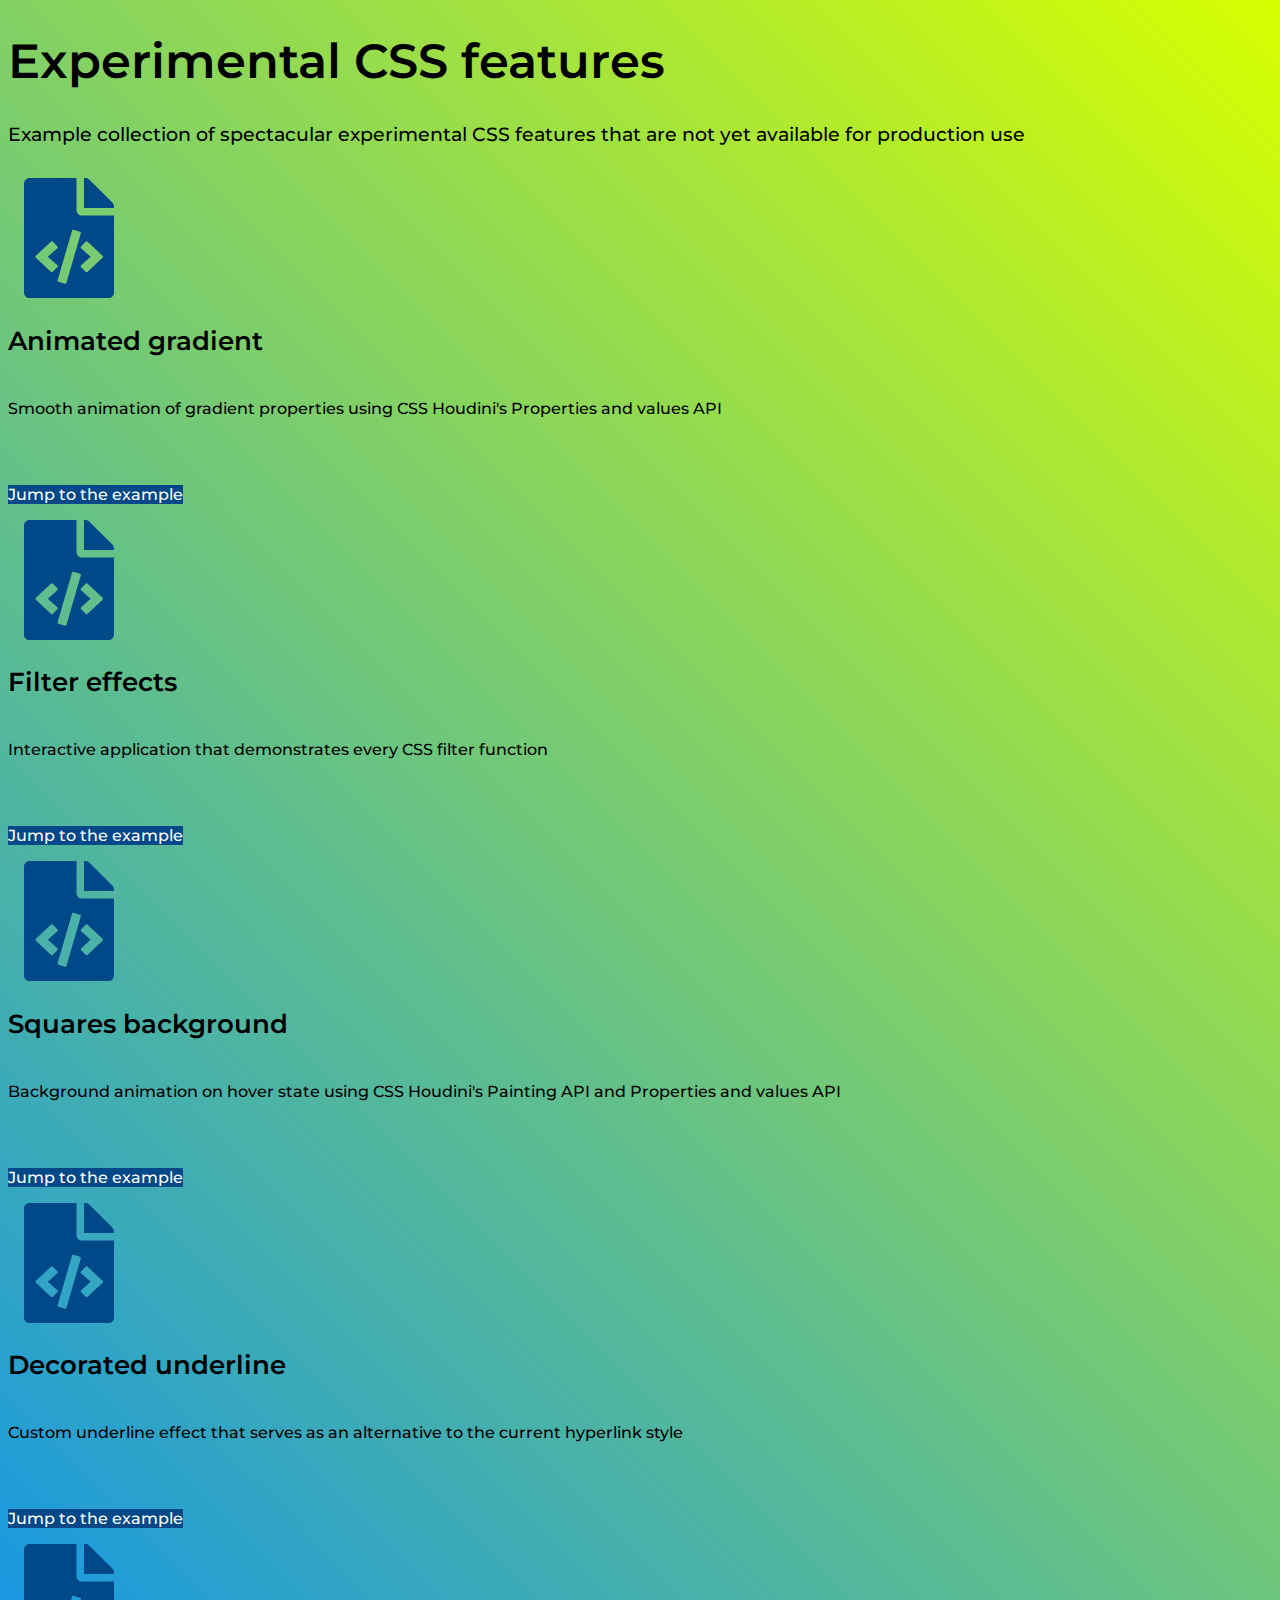
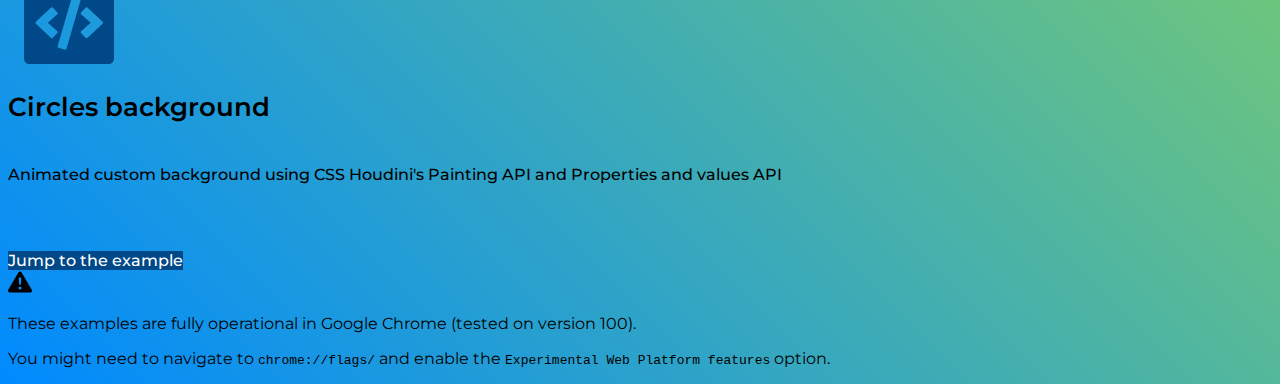
<file: index.html>
<!DOCTYPE html>
<html>

<head>
    <meta charset="UTF-8">
    <meta name="viewport" content="width=device-width, initial-scale=1.0">
    <title>Experimental CSS features</title>
    <link rel="preconnect" href="https://fonts.googleapis.com">
    <link rel="preconnect" href="https://fonts.gstatic.com" crossorigin>
    <link href="https://fonts.googleapis.com/css2?family=Montserrat:wght@400;500;600&display=swap" rel="stylesheet">
    <link href="https://cdn.jsdelivr.net/npm/bootstrap@5.0.2/dist/css/bootstrap.min.css" rel="stylesheet"
        integrity="sha384-EVSTQN3/azprG1Anm3QDgpJLIm9Nao0Yz1ztcQTwFspd3yD65VohhpuuCOmLASjC" crossorigin="anonymous">
    <style>
        :root {
            --card-blue: #004888;
        }

        body {
            font-family: 'Montserrat', sans-serif;
            background: rgb(0, 138, 255);
            background: linear-gradient(45deg, rgba(0, 138, 255, 1) 0%, rgba(215, 255, 0, 1) 100%);
            background-repeat: no-repeat;
            min-height: 100vh;
        }

        h1 {
            font-weight: 600;
            font-size: 3em;
        }

        h2 {
            font-weight: 500;
            font-size: 1.2em;
        }

        .svg-container {
            height: 120px;
        }

        .card svg {
            height: 100%;
            padding: 1rem;
            fill: var(--card-blue);
        }

        .card-title {
            font-weight: 600;
            font-size: 1.6em;
        }

        .card-text {
            text-align: justify;
            font-weight: 500;
            height: 70px;
        }

        .card-body a {
            text-decoration: none;
            font-weight: 500;
            color: #fff;
            background-color: var(--card-blue);
        }

        .card-body a:hover {
            color: #fff;
            background-color: #0065bd;
        }

        @media (max-width: 576px) {
            .card-title {
                font-size: 1.2em;
            }

            .card-text {
                font-size: .9em;
                height: 90px;
            }

            .svg-container {
                height: 110px;
            }

            h1 {
                font-size: 2em;
            }

            h2 {
                font-size: 1em;
            }
        }
    </style>
</head>

<body>
    <header>
        <div class="container">
            <div class="row">
                <div class="col-12 text-center my-3">
                    <h1>Experimental CSS features</h1>
                    <h2>
                        Example collection of spectacular experimental CSS features that are not yet available for
                        production use
                    </h2>
                </div>
            </div>
        </div>
    </header>

    <div class="container">
        <div class="row justify-content-center">
            <div class="col-xxl-4 col-lg-6 mb-4">
                <div class="card flex-row align-items-center">
                    <div class="svg-container">
                        <svg xmlns="http://www.w3.org/2000/svg" viewBox="0 0 384 512">
                            <path d="M384 121.941V128H256V0h6.059c6.365 0 12.47 2.529 16.971 7.029l97.941 97.941A24.005 24.005 0 0 1 384 121.941zM248 160c-13.2 0-24-10.8-24-24V0H24C10.745 0 0 10.745 0 24v464c0 13.255 10.745 24 24 24h336c13.255 0 24-10.745 24-24V160H248zM123.206 400.505a5.4 5.4 0 0 1-7.633.246l-64.866-60.812a5.4 5.4 0 0 1 0-7.879l64.866-60.812a5.4 5.4 0 0 1 7.633.246l19.579 20.885a5.4 5.4 0 0 1-.372 7.747L101.65 336l40.763 35.874a5.4 5.4 0 0 1 .372 7.747l-19.579 20.884zm51.295 50.479l-27.453-7.97a5.402 5.402 0 0 1-3.681-6.692l61.44-211.626a5.402 5.402 0 0 1 6.692-3.681l27.452 7.97a5.4 5.4 0 0 1 3.68 6.692l-61.44 211.626a5.397 5.397 0 0 1-6.69 3.681zm160.792-111.045l-64.866 60.812a5.4 5.4 0 0 1-7.633-.246l-19.58-20.885a5.4 5.4 0 0 1 .372-7.747L284.35 336l-40.763-35.874a5.4 5.4 0 0 1-.372-7.747l19.58-20.885a5.4 5.4 0 0 1 7.633-.246l64.866 60.812a5.4 5.4 0 0 1-.001 7.879z" />
                        </svg>
                    </div>
                    <div class="card-body ps-0">
                        <h5 class="card-title">Animated gradient</h5>
                        <p class="card-text">
                            Smooth animation of gradient properties using CSS Houdini's Properties and values API
                        </p>
                        <div class="text-end">
                            <a target="_blank" class="btn" href="animated-gradient">Jump to the example</a>
                        </div>
                    </div>
                </div>
            </div>
            <div class="col-xxl-4 col-lg-6 mb-4">
                <div class="card flex-row align-items-center">
                    <div class="svg-container">
                        <svg xmlns="http://www.w3.org/2000/svg" viewBox="0 0 384 512">
                            <path d="M384 121.941V128H256V0h6.059c6.365 0 12.47 2.529 16.971 7.029l97.941 97.941A24.005 24.005 0 0 1 384 121.941zM248 160c-13.2 0-24-10.8-24-24V0H24C10.745 0 0 10.745 0 24v464c0 13.255 10.745 24 24 24h336c13.255 0 24-10.745 24-24V160H248zM123.206 400.505a5.4 5.4 0 0 1-7.633.246l-64.866-60.812a5.4 5.4 0 0 1 0-7.879l64.866-60.812a5.4 5.4 0 0 1 7.633.246l19.579 20.885a5.4 5.4 0 0 1-.372 7.747L101.65 336l40.763 35.874a5.4 5.4 0 0 1 .372 7.747l-19.579 20.884zm51.295 50.479l-27.453-7.97a5.402 5.402 0 0 1-3.681-6.692l61.44-211.626a5.402 5.402 0 0 1 6.692-3.681l27.452 7.97a5.4 5.4 0 0 1 3.68 6.692l-61.44 211.626a5.397 5.397 0 0 1-6.69 3.681zm160.792-111.045l-64.866 60.812a5.4 5.4 0 0 1-7.633-.246l-19.58-20.885a5.4 5.4 0 0 1 .372-7.747L284.35 336l-40.763-35.874a5.4 5.4 0 0 1-.372-7.747l19.58-20.885a5.4 5.4 0 0 1 7.633-.246l64.866 60.812a5.4 5.4 0 0 1-.001 7.879z" />
                        </svg>
                    </div>
                    <div class="card-body ps-0">
                        <h5 class="card-title">Filter effects</h5>
                        <p class="card-text">
                            Interactive application that demonstrates every CSS filter function
                        </p>
                        <div class="text-end">
                            <a target="_blank" class="btn" href="filter-effects">Jump to the example</a>
                        </div>
                    </div>
                </div>
            </div>
            <div class="col-xxl-4 col-lg-6 mb-4">
                <div class="card flex-row align-items-center">
                    <div class="svg-container">
                        <svg xmlns="http://www.w3.org/2000/svg" viewBox="0 0 384 512">
                            <path d="M384 121.941V128H256V0h6.059c6.365 0 12.47 2.529 16.971 7.029l97.941 97.941A24.005 24.005 0 0 1 384 121.941zM248 160c-13.2 0-24-10.8-24-24V0H24C10.745 0 0 10.745 0 24v464c0 13.255 10.745 24 24 24h336c13.255 0 24-10.745 24-24V160H248zM123.206 400.505a5.4 5.4 0 0 1-7.633.246l-64.866-60.812a5.4 5.4 0 0 1 0-7.879l64.866-60.812a5.4 5.4 0 0 1 7.633.246l19.579 20.885a5.4 5.4 0 0 1-.372 7.747L101.65 336l40.763 35.874a5.4 5.4 0 0 1 .372 7.747l-19.579 20.884zm51.295 50.479l-27.453-7.97a5.402 5.402 0 0 1-3.681-6.692l61.44-211.626a5.402 5.402 0 0 1 6.692-3.681l27.452 7.97a5.4 5.4 0 0 1 3.68 6.692l-61.44 211.626a5.397 5.397 0 0 1-6.69 3.681zm160.792-111.045l-64.866 60.812a5.4 5.4 0 0 1-7.633-.246l-19.58-20.885a5.4 5.4 0 0 1 .372-7.747L284.35 336l-40.763-35.874a5.4 5.4 0 0 1-.372-7.747l19.58-20.885a5.4 5.4 0 0 1 7.633-.246l64.866 60.812a5.4 5.4 0 0 1-.001 7.879z" />
                        </svg>
                    </div>
                    <div class="card-body ps-0">
                        <h5 class="card-title">Squares background</h5>
                        <p class="card-text">
                            Background animation on hover state using CSS Houdini's Painting API and Properties and values API
                        </p>
                        <div class="text-end">
                            <a target="_blank" class="btn" href="squares-background">Jump to the example</a>
                        </div>
                    </div>
                </div>
            </div>
            <div class="col-xxl-4 col-lg-6 mb-4">
                <div class="card flex-row align-items-center">
                    <div class="svg-container">
                        <svg xmlns="http://www.w3.org/2000/svg" viewBox="0 0 384 512">
                            <path d="M384 121.941V128H256V0h6.059c6.365 0 12.47 2.529 16.971 7.029l97.941 97.941A24.005 24.005 0 0 1 384 121.941zM248 160c-13.2 0-24-10.8-24-24V0H24C10.745 0 0 10.745 0 24v464c0 13.255 10.745 24 24 24h336c13.255 0 24-10.745 24-24V160H248zM123.206 400.505a5.4 5.4 0 0 1-7.633.246l-64.866-60.812a5.4 5.4 0 0 1 0-7.879l64.866-60.812a5.4 5.4 0 0 1 7.633.246l19.579 20.885a5.4 5.4 0 0 1-.372 7.747L101.65 336l40.763 35.874a5.4 5.4 0 0 1 .372 7.747l-19.579 20.884zm51.295 50.479l-27.453-7.97a5.402 5.402 0 0 1-3.681-6.692l61.44-211.626a5.402 5.402 0 0 1 6.692-3.681l27.452 7.97a5.4 5.4 0 0 1 3.68 6.692l-61.44 211.626a5.397 5.397 0 0 1-6.69 3.681zm160.792-111.045l-64.866 60.812a5.4 5.4 0 0 1-7.633-.246l-19.58-20.885a5.4 5.4 0 0 1 .372-7.747L284.35 336l-40.763-35.874a5.4 5.4 0 0 1-.372-7.747l19.58-20.885a5.4 5.4 0 0 1 7.633-.246l64.866 60.812a5.4 5.4 0 0 1-.001 7.879z" />
                        </svg>
                    </div>
                    <div class="card-body ps-0">
                        <h5 class="card-title">Decorated underline</h5>
                        <p class="card-text">
                            Custom underline effect that serves as an alternative to the current hyperlink style
                        </p>
                        <div class="text-end">
                            <a target="_blank" class="btn" href="decorated-underline">Jump to the example</a>
                        </div>
                    </div>
                </div>
            </div>
            <div class="col-xxl-4 col-lg-6 mb-4">
                <div class="card flex-row align-items-center">
                    <div class="svg-container">
                        <svg xmlns="http://www.w3.org/2000/svg" viewBox="0 0 384 512">
                            <path d="M384 121.941V128H256V0h6.059c6.365 0 12.47 2.529 16.971 7.029l97.941 97.941A24.005 24.005 0 0 1 384 121.941zM248 160c-13.2 0-24-10.8-24-24V0H24C10.745 0 0 10.745 0 24v464c0 13.255 10.745 24 24 24h336c13.255 0 24-10.745 24-24V160H248zM123.206 400.505a5.4 5.4 0 0 1-7.633.246l-64.866-60.812a5.4 5.4 0 0 1 0-7.879l64.866-60.812a5.4 5.4 0 0 1 7.633.246l19.579 20.885a5.4 5.4 0 0 1-.372 7.747L101.65 336l40.763 35.874a5.4 5.4 0 0 1 .372 7.747l-19.579 20.884zm51.295 50.479l-27.453-7.97a5.402 5.402 0 0 1-3.681-6.692l61.44-211.626a5.402 5.402 0 0 1 6.692-3.681l27.452 7.97a5.4 5.4 0 0 1 3.68 6.692l-61.44 211.626a5.397 5.397 0 0 1-6.69 3.681zm160.792-111.045l-64.866 60.812a5.4 5.4 0 0 1-7.633-.246l-19.58-20.885a5.4 5.4 0 0 1 .372-7.747L284.35 336l-40.763-35.874a5.4 5.4 0 0 1-.372-7.747l19.58-20.885a5.4 5.4 0 0 1 7.633-.246l64.866 60.812a5.4 5.4 0 0 1-.001 7.879z" />
                        </svg>
                    </div>
                    <div class="card-body ps-0">
                        <h5 class="card-title">Circles background</h5>
                        <p class="card-text">
                            Animated custom background using CSS Houdini's Painting API and Properties and values API
                        </p>
                        <div class="text-end">
                            <a target="_blank" class="btn" href="circles-background">Jump to the example</a>
                        </div>
                    </div>
                </div>
            </div>
        </div>
    </div>

    <footer>
        <div class="container my-4">
            <div class="row">
                <div class="col-12 d-flex justify-content-center">
                    <div class="d-inline-block">
                        <div class="alert alert-warning d-flex align-items-center mb-0" role="alert">
                            <svg id="exclamation-triangle-fill" fill="currentColor" viewBox="0 0 16 16"
                                class="bi flex-shrink-0 me-2" width="24" height="24" role="img" aria-label="Warning:">
                                <path d="M8.982 1.566a1.13 1.13 0 0 0-1.96 0L.165 13.233c-.457.778.091 1.767.98 1.767h13.713c.889 0 1.438-.99.98-1.767L8.982 1.566zM8 5c.535 0 .954.462.9.995l-.35 3.507a.552.552 0 0 1-1.1 0L7.1 5.995A.905.905 0 0 1 8 5zm.002 6a1 1 0 1 1 0 2 1 1 0 0 1 0-2z" />
                            </svg>
                            <div>
                                <p class="mb-0">
                                    These examples are fully operational in Google Chrome (tested on version 100).
                                </p>
                                <p class="mb-0">
                                    You might need to navigate to <code>chrome://flags/</code> and enable the
                                    <code>Experimental Web Platform features</code> option.
                                </p>
                            </div>
                        </div>
                    </div>
                </div>
            </div>
        </div>
    </footer>
</body>

</html>
</file>
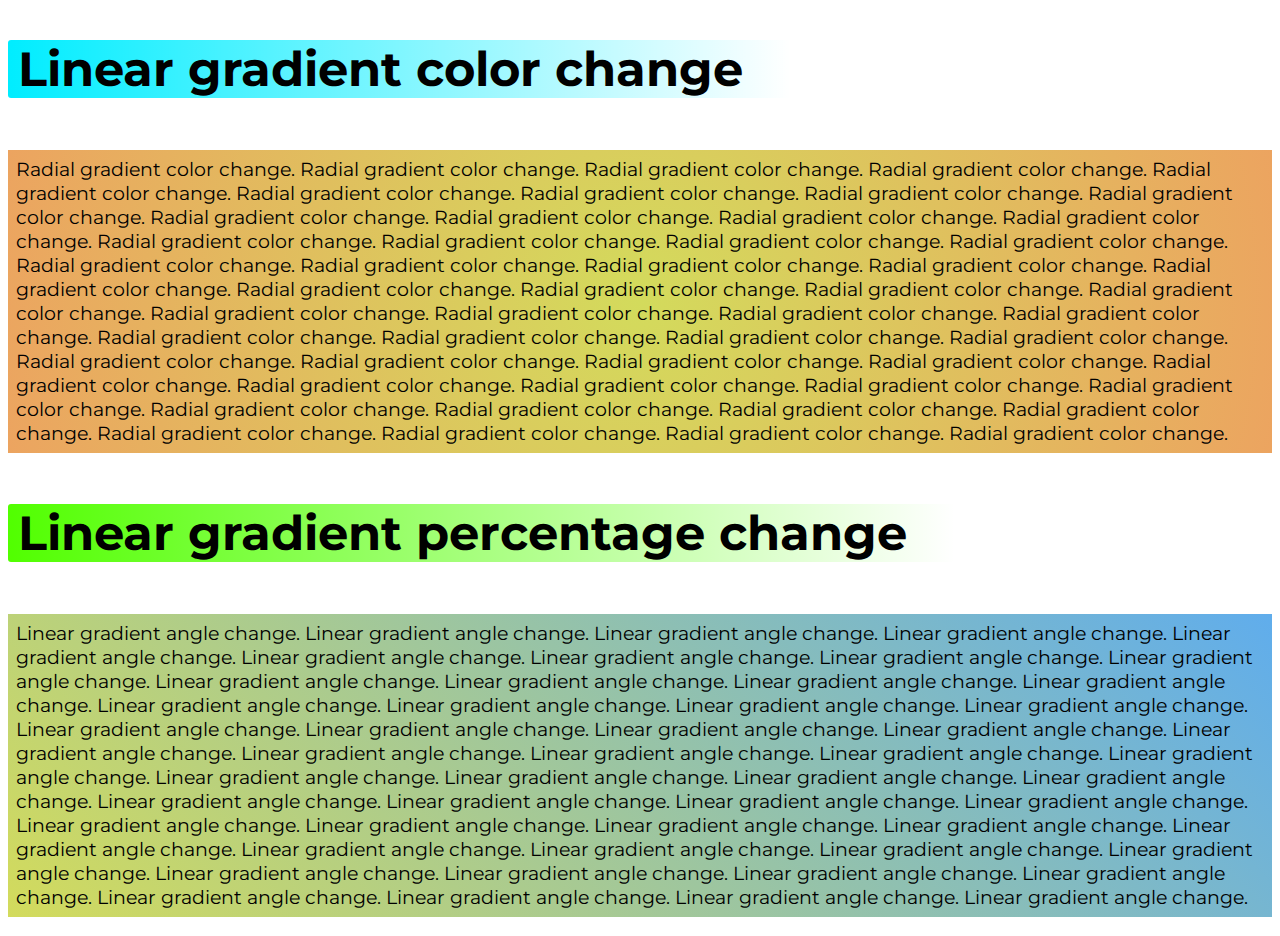
<file: animated-gradient/index.html>
<!DOCTYPE html>
<html>

<head>
    <meta charset="UTF-8">
    <meta name="viewport" content="width=device-width, initial-scale=1.0">
    <title>Animated gradient</title>
    <link rel="stylesheet" href="style.css">
</head>

<body>
    <h1 class="first-title">Linear gradient color change</h1>
    <p class="first-paragraph">
        Radial gradient color change. Radial gradient color change. Radial gradient color change. Radial gradient color change. Radial gradient color change. Radial gradient color change. Radial gradient color change. Radial gradient color change. Radial gradient color change. Radial gradient color change. Radial gradient color change. Radial gradient color change. Radial gradient color change. Radial gradient color change. Radial gradient color change. Radial gradient color change. Radial gradient color change. Radial gradient color change. Radial gradient color change. Radial gradient color change. Radial gradient color change. Radial gradient color change. Radial gradient color change. Radial gradient color change. Radial gradient color change. Radial gradient color change. Radial gradient color change. Radial gradient color change. Radial gradient color change. Radial gradient color change. Radial gradient color change. Radial gradient color change. Radial gradient color change. Radial gradient color change. Radial gradient color change. Radial gradient color change. Radial gradient color change. Radial gradient color change. Radial gradient color change. Radial gradient color change. Radial gradient color change. Radial gradient color change. Radial gradient color change. Radial gradient color change. Radial gradient color change. Radial gradient color change. Radial gradient color change. Radial gradient color change. Radial gradient color change. Radial gradient color change. Radial gradient color change.
    </p>

    <h1 class="second-title">Linear gradient percentage change</h1>
    <p class="second-paragraph">
        Linear gradient angle change. Linear gradient angle change. Linear gradient angle change. Linear gradient angle change. Linear gradient angle change. Linear gradient angle change. Linear gradient angle change. Linear gradient angle change. Linear gradient angle change. Linear gradient angle change. Linear gradient angle change. Linear gradient angle change. Linear gradient angle change. Linear gradient angle change. Linear gradient angle change. Linear gradient angle change. Linear gradient angle change. Linear gradient angle change. Linear gradient angle change. Linear gradient angle change. Linear gradient angle change. Linear gradient angle change. Linear gradient angle change. Linear gradient angle change. Linear gradient angle change. Linear gradient angle change. Linear gradient angle change. Linear gradient angle change. Linear gradient angle change. Linear gradient angle change. Linear gradient angle change. Linear gradient angle change. Linear gradient angle change. Linear gradient angle change. Linear gradient angle change. Linear gradient angle change. Linear gradient angle change. Linear gradient angle change. Linear gradient angle change. Linear gradient angle change. Linear gradient angle change. Linear gradient angle change. Linear gradient angle change. Linear gradient angle change. Linear gradient angle change. Linear gradient angle change. Linear gradient angle change. Linear gradient angle change. Linear gradient angle change. Linear gradient angle change. Linear gradient angle change.
    </p>
</body>

</html>
</file>
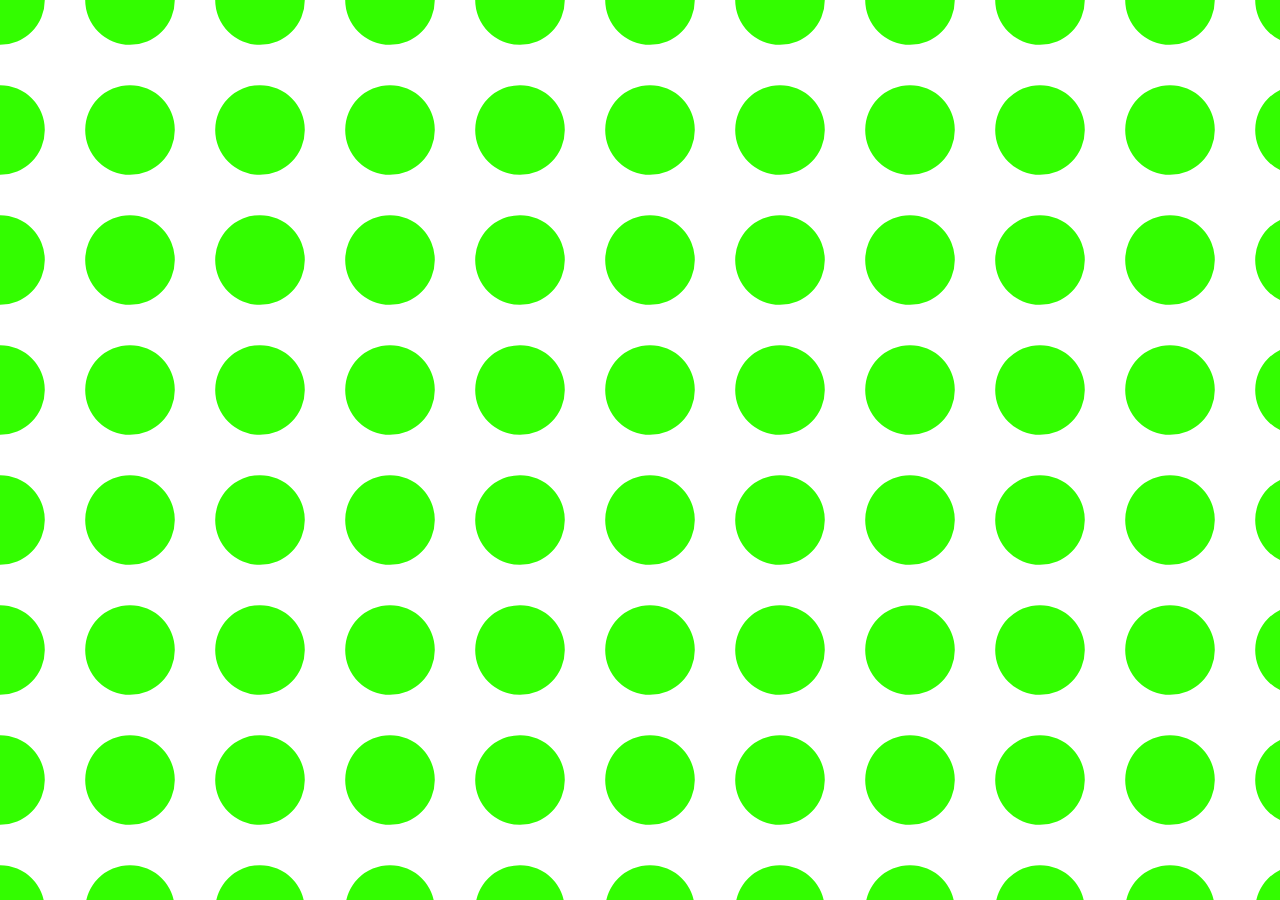
<file: circles-background/index.html>
<!DOCTYPE html>
<html>

<head>
    <meta charset="UTF-8">
    <meta name="viewport" content="width=device-width, initial-scale=1.0">
    <title>Circles background</title>
    <link rel="stylesheet" href="style.css">
</head>

<body>
    <div class="pattern"></div>

    <script src="main.js"></script>
</body>

</html>
</file>
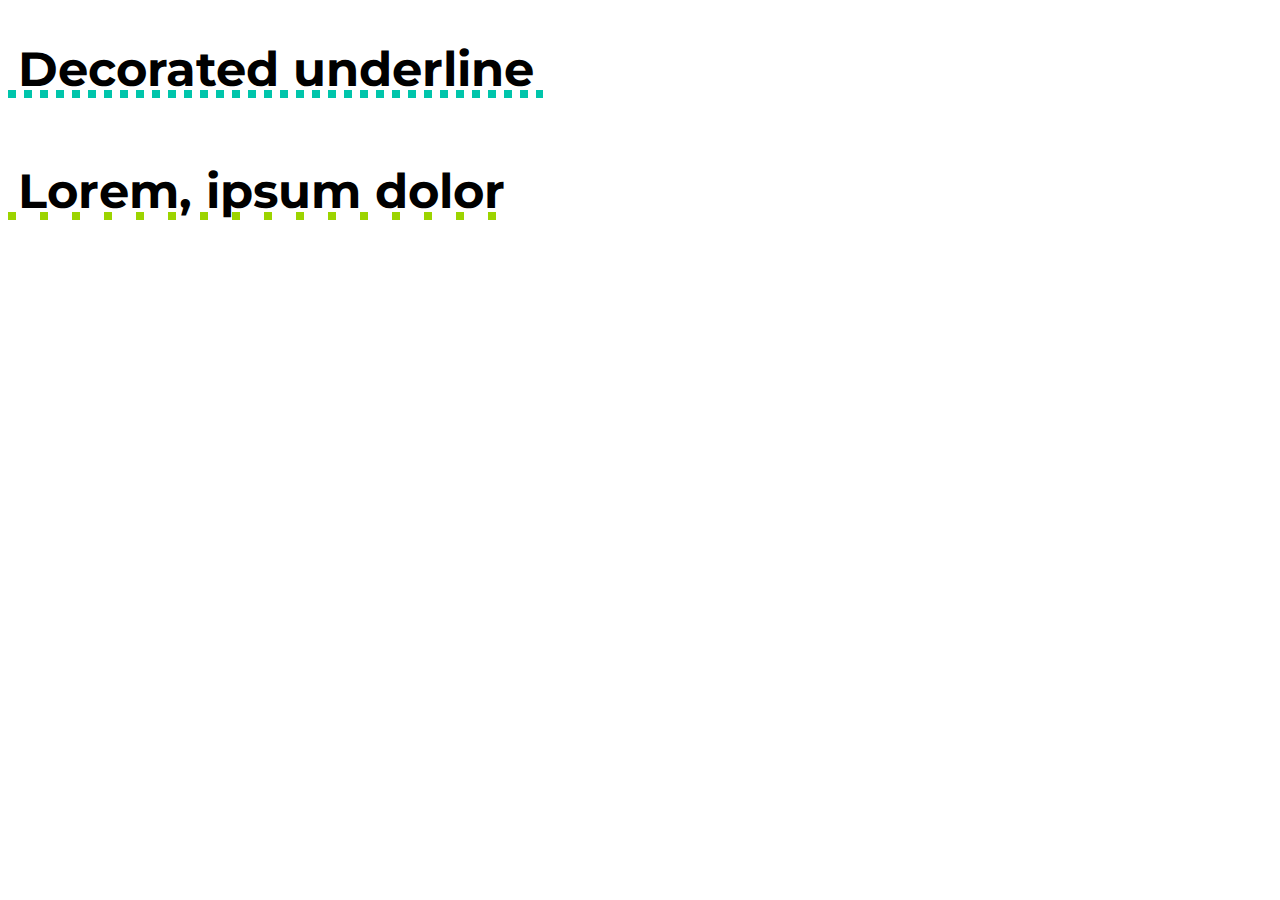
<file: decorated-underline/index.html>
<!DOCTYPE html>
<html>

<head>
    <meta charset="UTF-8">
    <meta name="viewport" content="width=device-width, initial-scale=1.0">
    <title>Decorated underline</title>
    <link rel="stylesheet" href="style.css">
</head>

<body>
    <h1 class="first-title">Decorated underline</h1><br>

    <h1 class="second-title">Lorem, ipsum dolor</h1>

    <script src="main.js"></script>
</body>

</html>
</file>
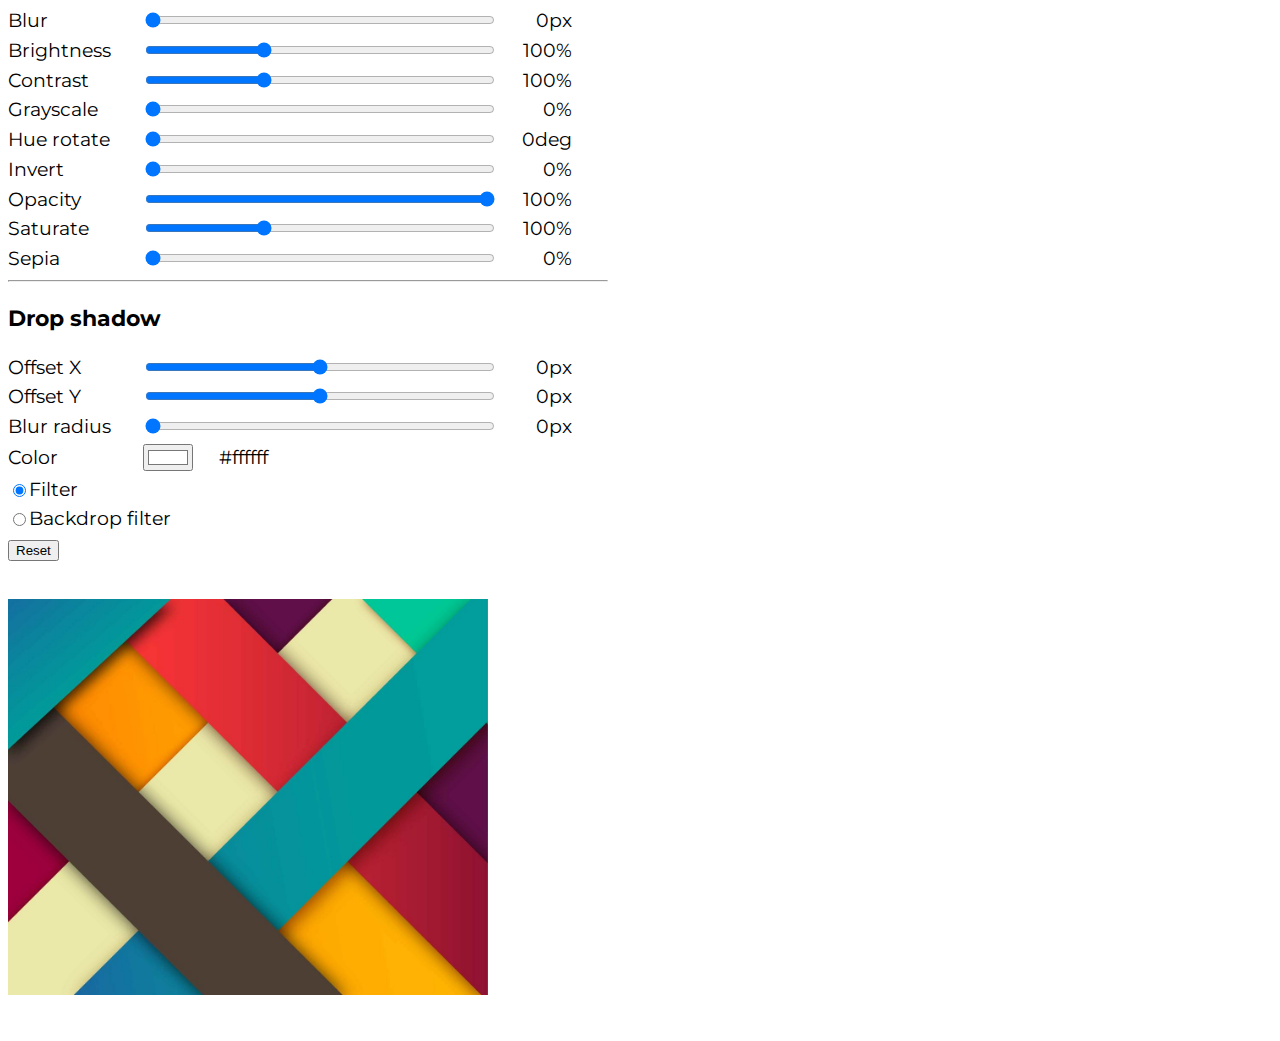
<file: filter-effects/index.html>
<!DOCTYPE html>
<html>

<head>
    <meta charset="UTF-8">
    <meta name="viewport" content="width=device-width, initial-scale=1.0">
    <title>Filter effects</title>
    <link href="https://cdn.jsdelivr.net/npm/bootstrap@5.0.2/dist/css/bootstrap.min.css" rel="stylesheet" integrity="sha384-EVSTQN3/azprG1Anm3QDgpJLIm9Nao0Yz1ztcQTwFspd3yD65VohhpuuCOmLASjC" crossorigin="anonymous">
    <link rel="stylesheet" href="style.css">
</head>

<body>
    <div class="container-fluid">
        <div class="row align-items-center">
            <div class="col-lg-5 controls">
                <div class="input-container">
                    <label for="blur">Blur</label>
                    <input type="range" id="blur" class="form-range" min="0" max="100" value="0" step="1" data-unit="px" data-default="0">
                    <div class="value-display blur"></div>
                </div>
                <div class="input-container">
                    <label for="brightness">Brightness</label>
                    <input type="range" id="brightness" class="form-range" min="0" max="300" value="100" step="1" data-unit="%" data-default="100">
                    <div class="value-display brightness"></div>
                </div>
                <div class="input-container">
                    <label for="contrast">Contrast</label>
                    <input type="range" id="contrast" class="form-range" min="0" max="300" value="100" step="1" data-unit="%" data-default="100">
                    <div class="value-display contrast"></div>
                </div>
                <div class="input-container">
                    <label for="grayscale">Grayscale</label>
                    <input type="range" id="grayscale" class="form-range" min="0" max="100" value="0" step="1" data-unit="%" data-default="0">
                    <div class="value-display grayscale"></div>
                </div>
                <div class="input-container">
                    <label for="hue-rotate">Hue rotate</label>
                    <input type="range" id="hue-rotate" class="form-range" min="0" max="360" value="0" step="1" data-unit="deg" data-default="0">
                    <div class="value-display hue-rotate"></div>
                </div>
                <div class="input-container">
                    <label for="invert">Invert</label>
                    <input type="range" id="invert" class="form-range" min="0" max="100" value="0" step="1" data-unit="%" data-default="0">
                    <div class="value-display invert"></div>
                </div>
                <div class="input-container">
                    <label for="opacity">Opacity</label>
                    <input type="range" id="opacity" class="form-range" min="0" max="100" value="100" step="1" data-unit="%" data-default="100">
                    <div class="value-display opacity"></div>
                </div>
                <div class="input-container">
                    <label for="saturate">Saturate</label>
                    <input type="range" id="saturate" class="form-range" min="0" max="300" value="100" step="1" data-unit="%" data-default="100">
                    <div class="value-display saturate"></div>
                </div>
                <div class="input-container">
                    <label for="sepia">Sepia</label>
                    <input type="range" id="sepia" class="form-range" min="0" max="100" value="0" step="1" data-unit="%" data-default="0">
                    <div class="value-display sepia"></div>
                </div>

                <div class="drop-shadow-section">
                    <hr>
                    <h3>Drop shadow</h3>
                    <div class="input-container">
                        <label for="drop-shadow-x">Offset X</label>
                        <input type="range" id="drop-shadow-x" class="drop-shadow form-range" min="-50" max="50" value="0" step="1" data-unit="px" data-default="0">
                        <div class="value-display drop-shadow-x"></div>
                    </div>
                    <div class="input-container">
                        <label for="drop-shadow-y">Offset Y</label>
                        <input type="range" id="drop-shadow-y" class="drop-shadow form-range" min="-50" max="50" value="0" step="1" data-unit="px" data-default="0">
                        <div class="value-display drop-shadow-y"></div>
                    </div>
                    <div class="input-container">
                        <label for="drop-shadow-blur">Blur radius</label>
                        <input type="range" id="drop-shadow-blur" class="drop-shadow form-range" min="0" max="100" value="0" step="1" data-unit="px" data-default="0">
                        <div class="value-display drop-shadow-blur"></div>
                    </div>
                    <div class="input-container">
                        <label for="drop-shadow-color">Color</label>
                        <input type="color" id="drop-shadow-color" class="drop-shadow form-control-color" value="#ffffff" data-default="#ffffff">
                        <div class="value-display drop-shadow-color ms-sm-3"></div>
                    </div>
                </div>
                <div class="d-flex justify-content-around my-3">
                    <div class="input-container">
                        <input class="form-check-input" type="radio" name="filter-type" value="filter" id="filter" checked>
                        <label class="form-check-label" for="filter">Filter</label>
                    </div>

                    <div class="input-container">
                        <input class="form-check-input" type="radio" name="filter-type" value="backdrop-filter" id="backdrop-filter">
                        <label class="form-check-label" for="backdrop-filter">Backdrop filter</label>
                    </div>
                </div>
                <div class="text-center">
                    <button class="btn btn-danger text-uppercase" id="reset-values">Reset</button>
                </div>
            </div>

            <div class="col-lg-7 d-flex justify-content-center">
                <img src="colorful-img.jpg" alt="colorful image">
                <div class="text-block">
                    <p>
                        Lorem ipsum, dolor sit amet consectetur adipisicing elit. Cum doloribus dolore consectetur praesentium distinctio voluptatum soluta fuga ad adipisci! Dolore omnis tenetur deserunt nesciunt beatae accusantium officia, nihil sit veritatis quidem numquam at eius praesentium earum, quaerat itaque et nisi amet ea saepe!
                    </p>
                </div>
            </div>
        </div>
    </div>

    <script src="main.js"></script>
</body>

</html>
</file>
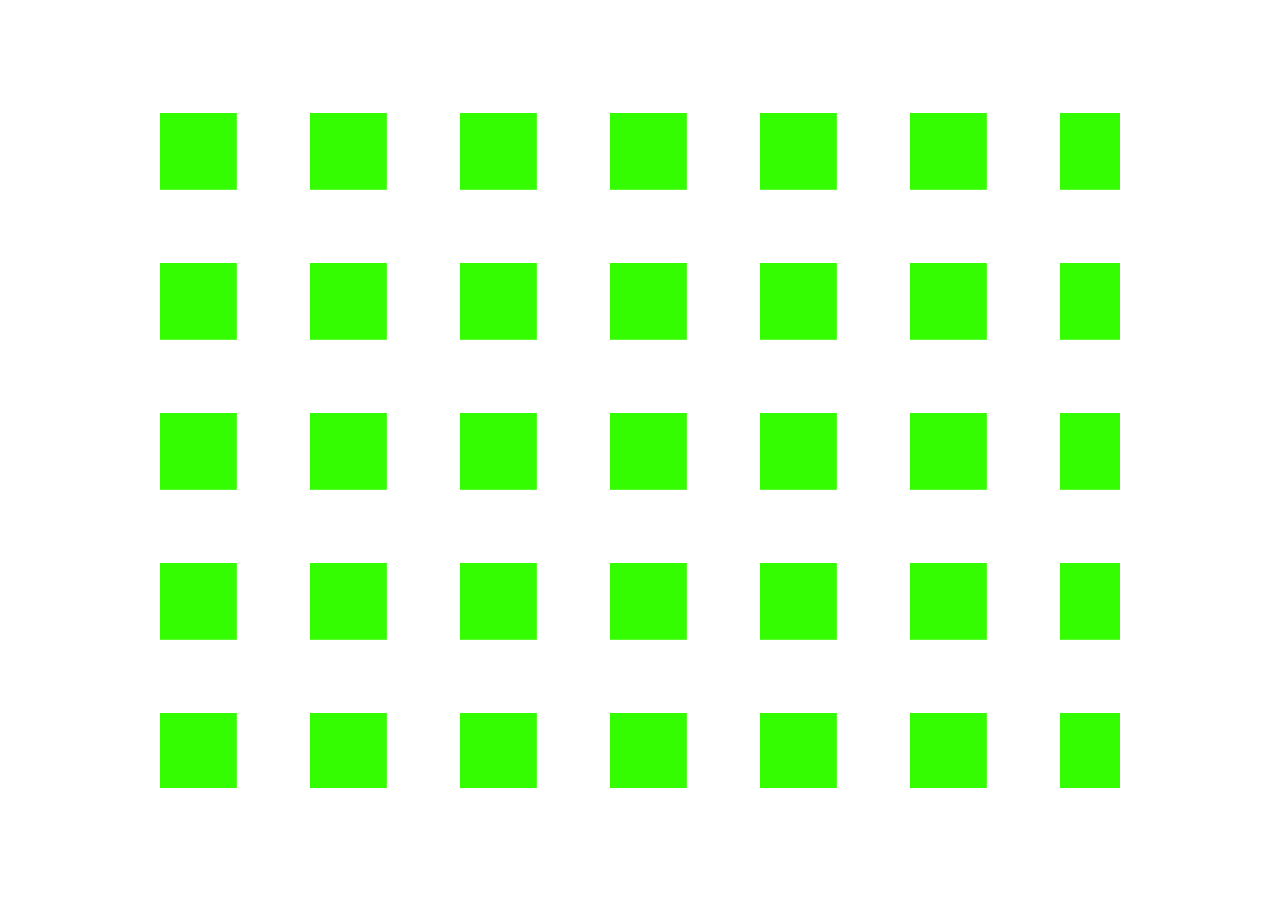
<file: squares-background/index.html>
<!DOCTYPE html>
<html>

<head>
    <meta charset="UTF-8">
    <meta name="viewport" content="width=device-width, initial-scale=1.0">
    <title>Squares background</title>
    <link rel="stylesheet" href="style.css">
</head>

<body>
    <div class="pattern"></div>

    <script src="main.js"></script>
</body>

</html>
</file>
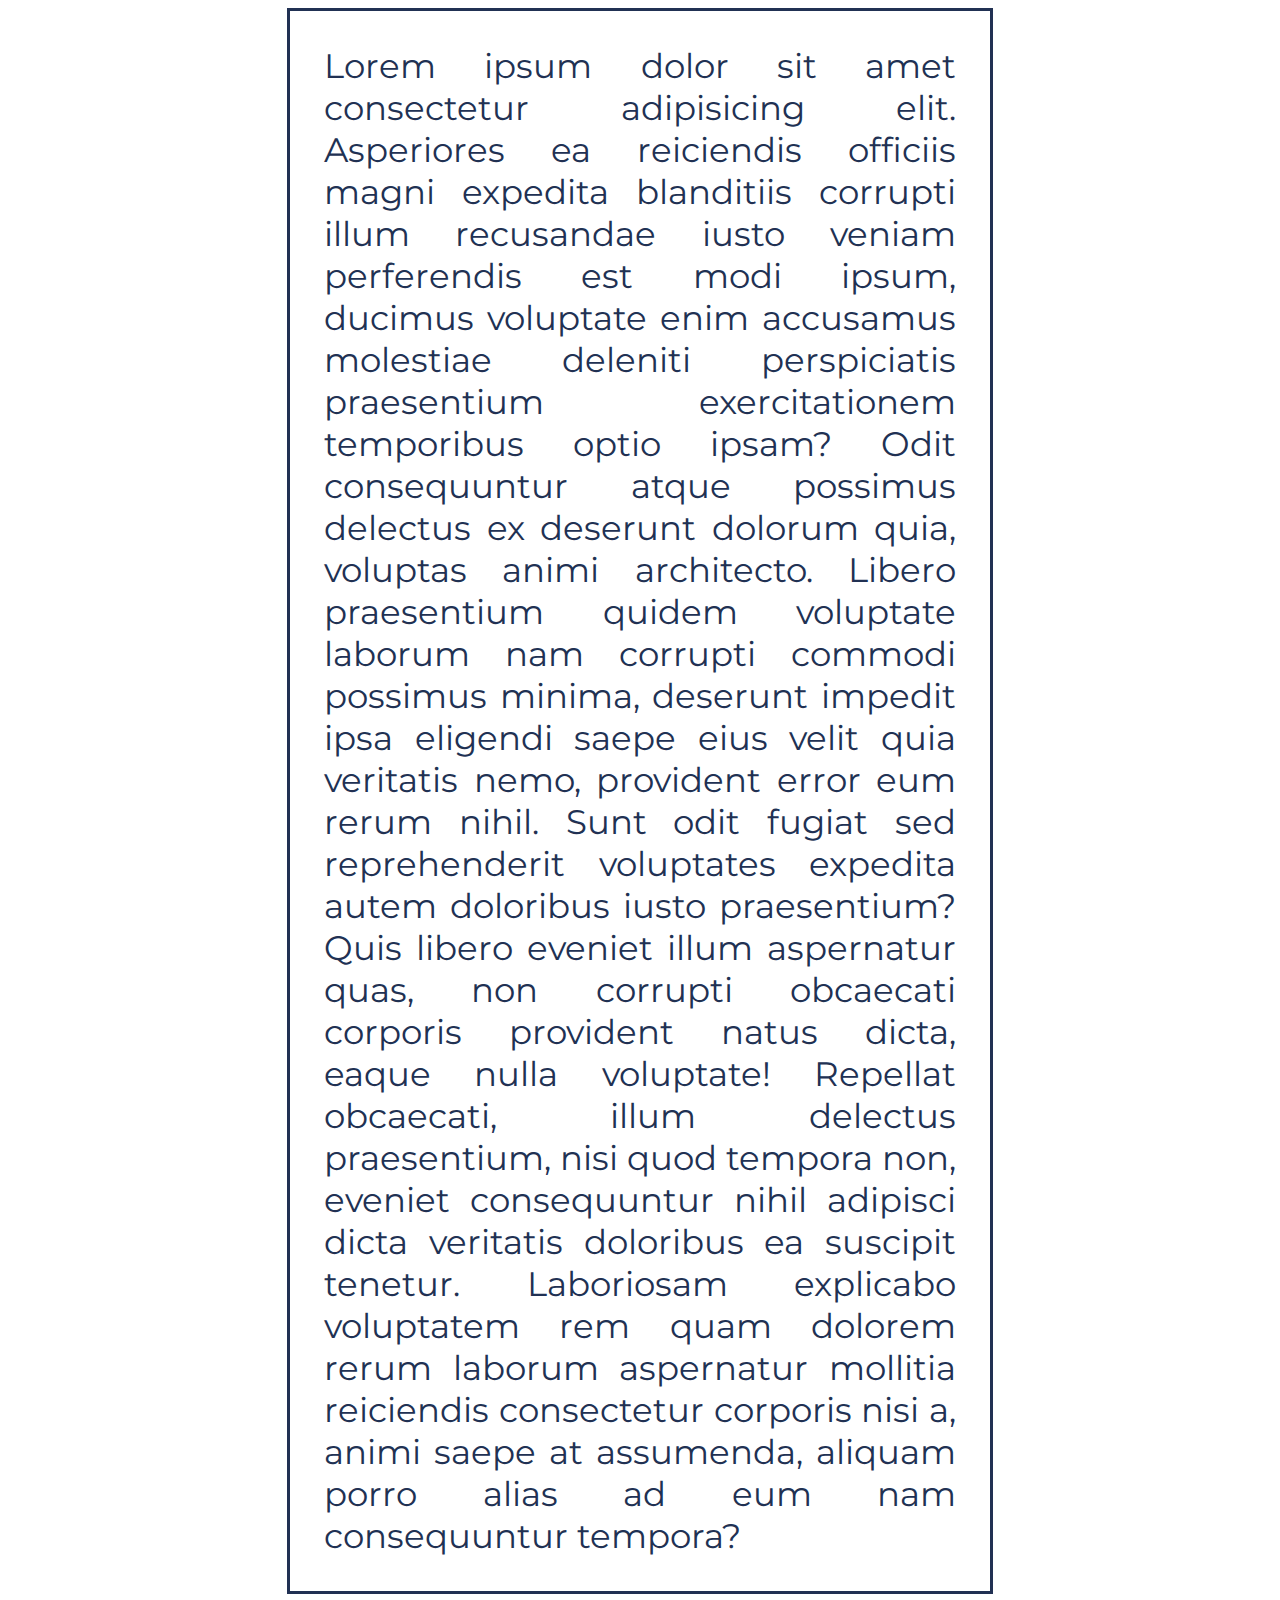
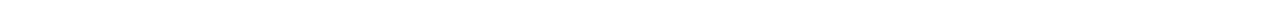
<file: typed-om/index.html>
<!DOCTYPE html>
<html>

<head>
    <meta charset="UTF-8">
    <meta name="viewport" content="width=device-width, initial-scale=1.0">
    <title>Typed OM</title>
    <link rel="stylesheet" href="style.css">
</head>

<body>
    <div class="container">
        Lorem ipsum dolor sit amet consectetur adipisicing elit. Asperiores ea reiciendis officiis magni expedita blanditiis corrupti illum recusandae iusto veniam perferendis est modi ipsum, ducimus voluptate enim accusamus molestiae deleniti perspiciatis praesentium exercitationem temporibus optio ipsam? Odit consequuntur atque possimus delectus ex deserunt dolorum quia, voluptas animi architecto. Libero praesentium quidem voluptate laborum nam corrupti commodi possimus minima, deserunt impedit ipsa eligendi saepe eius velit quia veritatis nemo, provident error eum rerum nihil. Sunt odit fugiat sed reprehenderit voluptates expedita autem doloribus iusto praesentium? Quis libero eveniet illum aspernatur quas, non corrupti obcaecati corporis provident natus dicta, eaque nulla voluptate! Repellat obcaecati, illum delectus praesentium, nisi quod tempora non, eveniet consequuntur nihil adipisci dicta veritatis doloribus ea suscipit tenetur. Laboriosam explicabo voluptatem rem quam dolorem rerum laborum aspernatur mollitia reiciendis consectetur corporis nisi a, animi saepe at assumenda, aliquam porro alias ad eum nam consequuntur tempora?
    </div>

    <script src="main.js"></script>
</body>

</html>
</file>
<file: animated-gradient/style.css>
@import url('https://fonts.googleapis.com/css2?family=Montserrat:wght@300&display=swap');

body {
    font-family: 'Montserrat', sans-serif;
}

h1 {
    display: inline-block;
    padding-left: .2em;
    padding-right: 1em;
    border-radius: 3px;
    font-size: 3em;
    background: linear-gradient(90deg, var(--gradient-color) var(--gradient-percentage), transparent 100%);
    transition: --gradient-color ease-in-out .8s, --gradient-percentage .8s;
}

.first-title {
    --gradient-color: #00edff;
}

.first-title:hover {
    --gradient-color: #0004ff;
}

.second-title {
    --gradient-color: #51ff00;
}

.second-title:hover {
    --gradient-percentage: 100%;
}

p {
    font-size: 1.2em;
    padding: .4em;
}

.first-paragraph {
    background: radial-gradient(circle, #d3db5c var(--gradient-percentage), #eca460 100%);
    transition: --gradient-percentage 1s;
}

.first-paragraph:hover {
    --gradient-percentage: 100%;
}

.second-paragraph {
    background: linear-gradient(var(--gradient-angle), #d3db5c 0%, #60adec 100%);
    transition: --gradient-angle 1s;
}

.second-paragraph:hover {
    --gradient-angle: 180deg;
}

@property --gradient-color {
    syntax: '<color>';
    inherits: false;
    initial-value: transparent;
}

@property --gradient-percentage {
    syntax: '<percentage>';
    inherits: false;
    initial-value: 0%;
}

@property --gradient-angle {
    syntax: '<angle>';
    inherits: false;
    initial-value: 45deg;
}
</file>
<file: circles-background/style.css>
.pattern {
    position: absolute;
    bottom: 0;
    top: 0;
    left: 0;
    right: 0;
    --circle-color: rgb(51, 253, 0);
    --circle-size: 7%;
    background-image: paint(circles);
    animation: pulse 2s infinite;
}

@keyframes pulse {
    50% {
        --circle-size: 4%;
        --circle-color: rgb(0, 199, 139);
    }
}
</file>
<file: decorated-underline/style.css>
@import url('https://fonts.googleapis.com/css2?family=Montserrat:wght@300&display=swap');

h1 {
    font-family: 'Montserrat', sans-serif;
    font-size: 3em;
    display: inline-block;
    padding: 0 .2em;
    background-image: paint(underline);
    transition: --square-spacing .5s, --square-color 1.5s;
}

.first-title {
    --square-color: #00c5ab;
    --square-spacing: 8px;
}

.first-title:hover {
    --square-color: #007e6d;
    --square-spacing: 1px;
}

.second-title {
    --square-color: #9cd400;
    --square-spacing: 16px;
}

.second-title:hover {
    --square-color: #bbff00;
    --square-spacing: 1px;
}
</file>
<file: filter-effects/style.css>
@import url('https://fonts.googleapis.com/css2?family=Montserrat:wght@300&display=swap');

body {
    font-family: 'Montserrat', sans-serif;
    font-size: 1.2em;
    min-height: 100vh;
    display: flex;
    align-items: center;
}

.text-block,
img {
    width: 600px;
    max-width: 80%;
    margin: 2em 0;
}

.text-block {
    background-image: url(colorful-img.jpg);
    background-repeat: no-repeat;
    background-size: cover;
    min-height: 495px;
    display: flex;
    align-items: center;
    overflow: hidden;
}

p {
    background-color: rgba(192, 211, 228, 0.65);
    margin: 1em 2em;
    padding: 1em;
}

label {
    min-width: 135px;
}

input[type='range'] {
    width: 350px;
    max-width: 100%;
}

.value-display {
    width: 75px;
    text-align: right;
}

.input-container {
    display: flex;
    align-items: center;
    margin-bottom: .3em;
}


@media (max-width: 575.98px) {
    .input-container {
        flex-direction: column;
        margin-top: 1em;
    }

    label,
    .value-display {
        text-align: center;
        width: unset;
    }
}
</file>
<file: squares-background/style.css>
body {
    display: flex;
    justify-content: center;
    align-items: center;
    height: 100vh;
    margin: 0;
}

.pattern {
    width: 75vw;
    height: 75vh;
    --square-color: rgb(51, 253, 0);
    --square-size: 8%;
    --square-spacing: 150px;
    background-image: paint(squares);
    transition: --square-size .4s ease-in-out, --square-spacing .4s ease-in-out, --square-color .4s ease-in-out;
}

.pattern:hover {
    --square-size: 4%;
    --square-spacing: 75px;
    --square-color: unset;
}
</file>
<file: typed-om/style.css>
@import url('https://fonts.googleapis.com/css2?family=Montserrat:wght@300&display=swap');

body {
    font-family: 'Montserrat', sans-serif;
    color: #213153;
}

.container {
    border: 3px solid #213153;
    text-align: justify;
    font-size: 1.5em;
    width: 50%;
    padding: 1em;
    margin: 0 auto;
}
</file>
